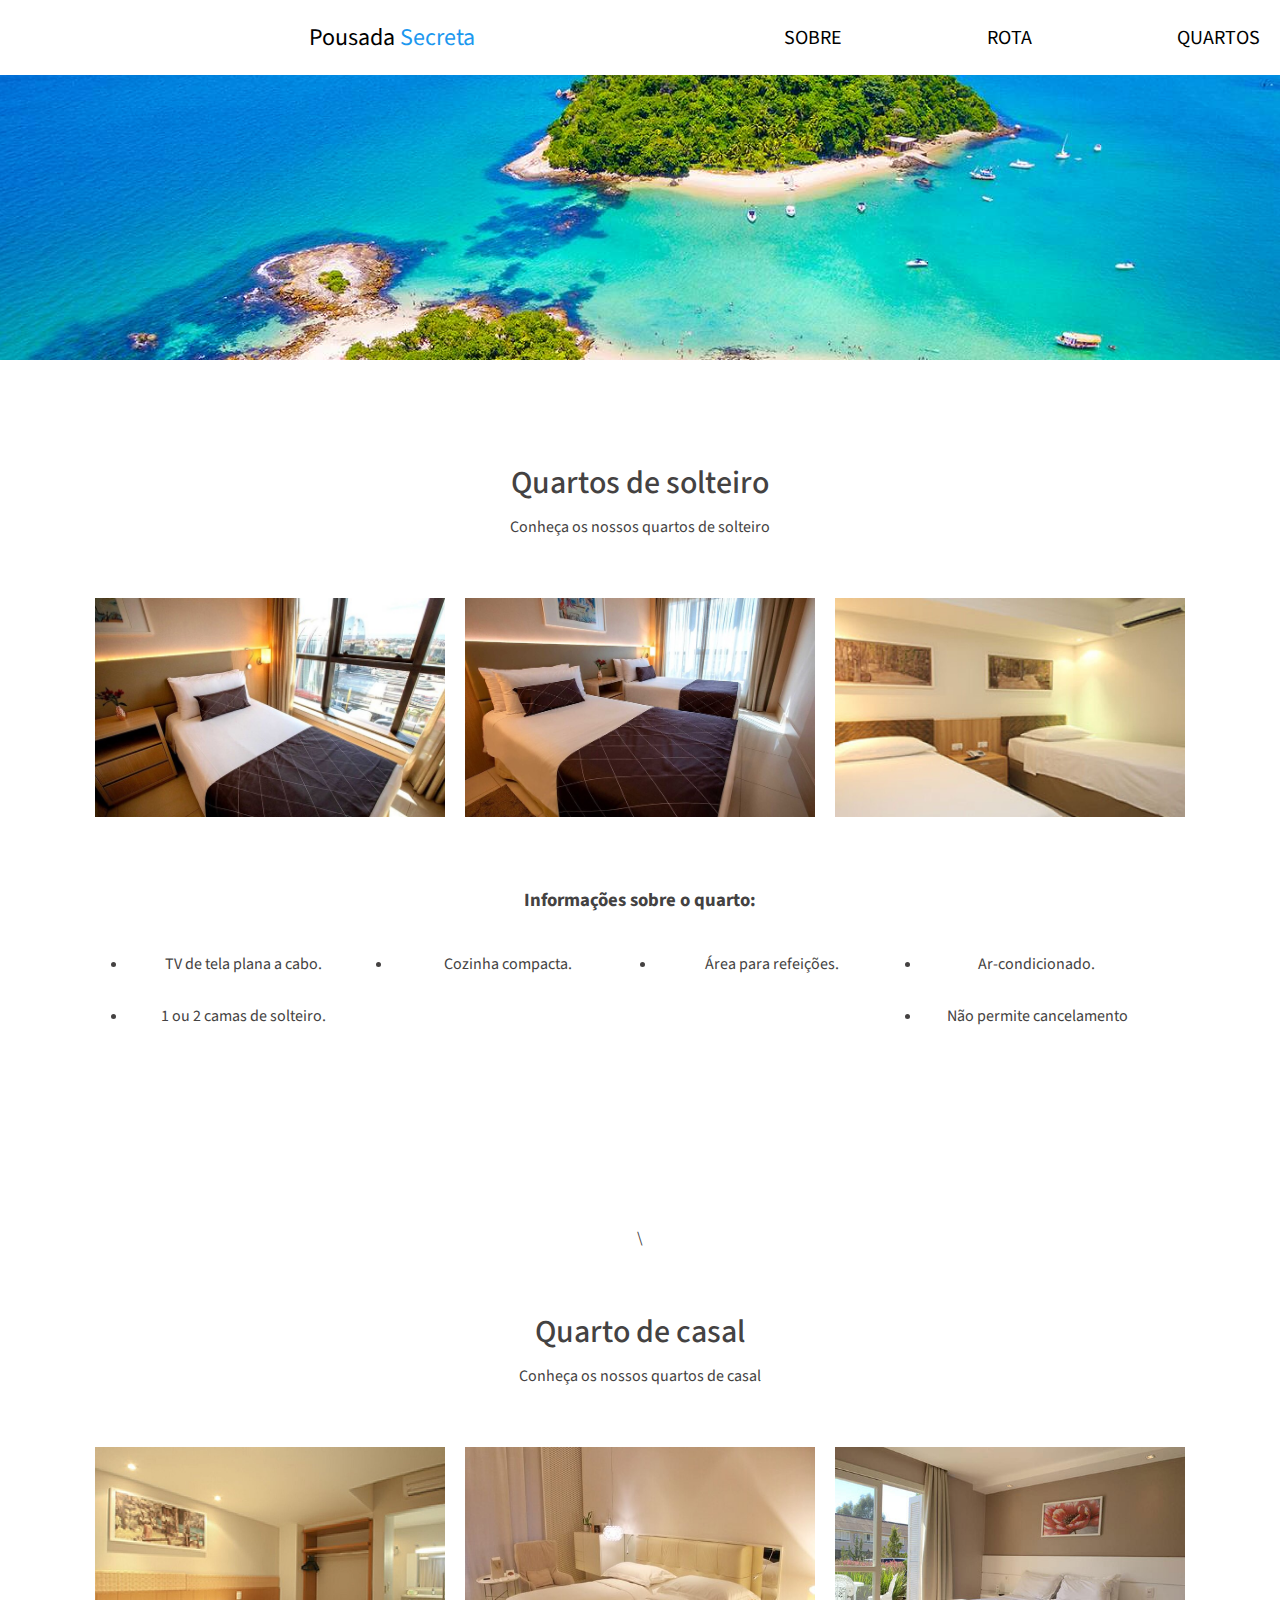
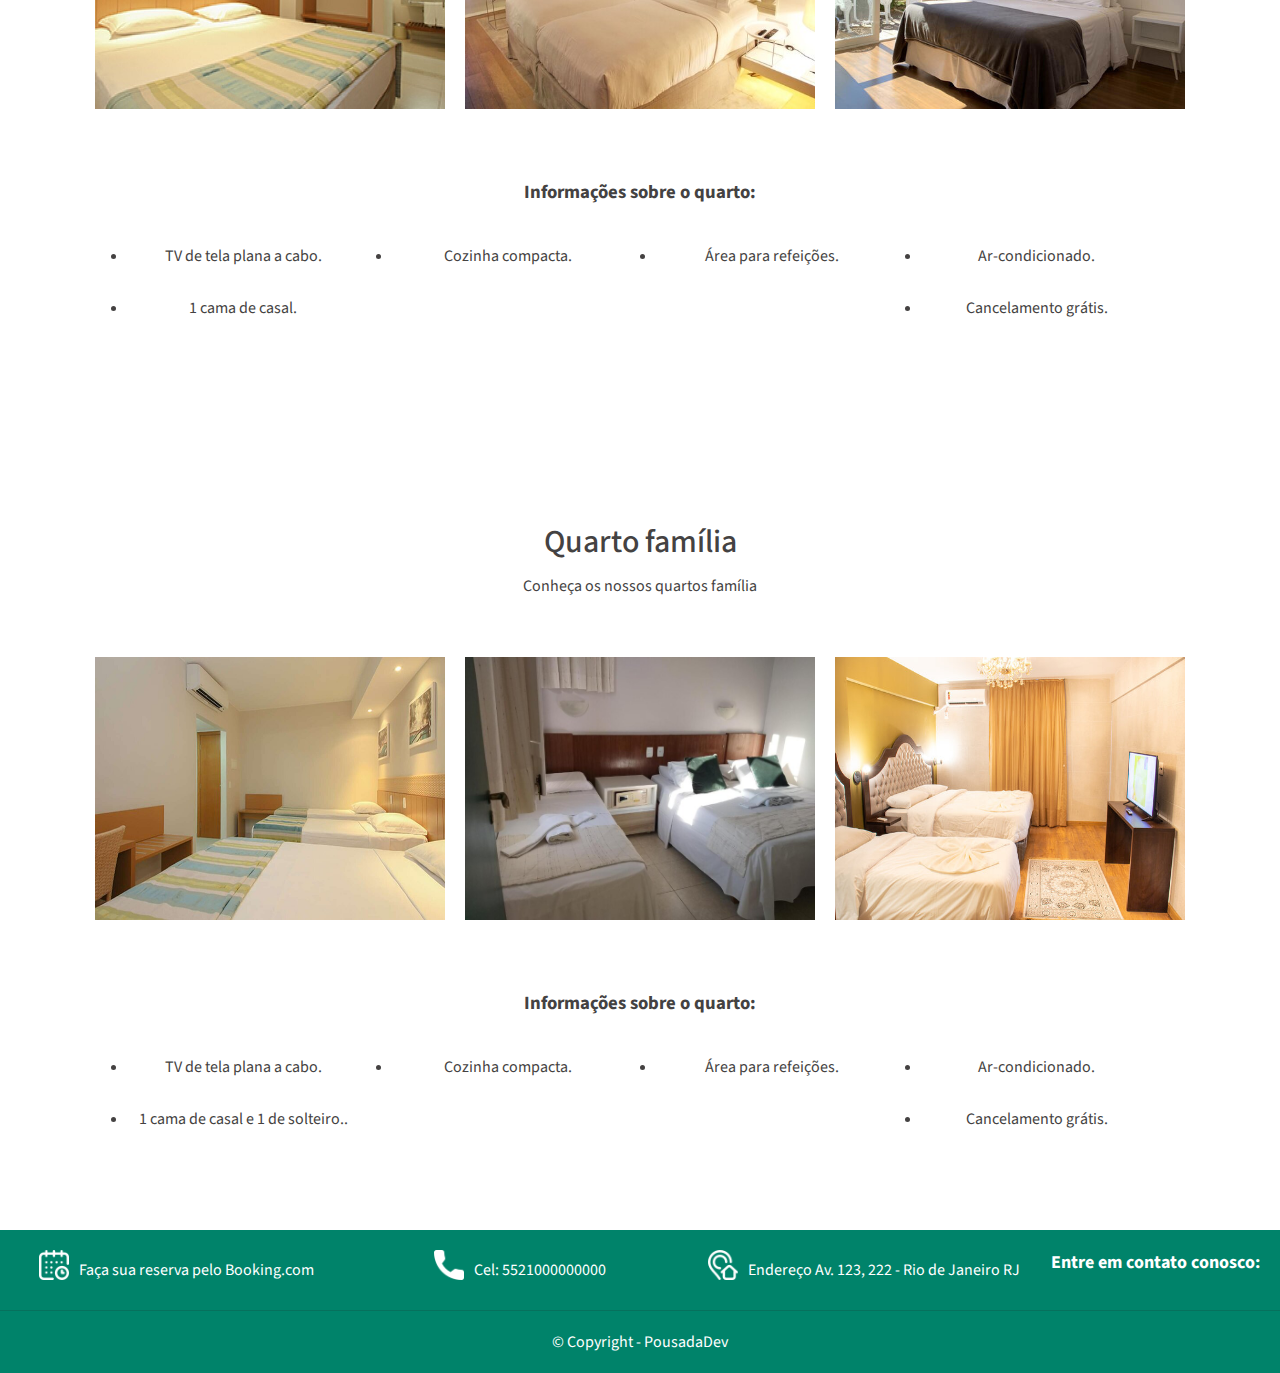
<file: quartos.html>
<!DOCTYPE html>
<html lang="en">
<head>
    <meta charset="UTF-8">
    <meta name="viewport" content="width=device-width, initial-scale=1.0">
    <title>  Quartos - Pousada Secreta </title>
    <link rel='stylesheet' type='text/css' media='screen' href='css/estilo.css'>
    <link rel='stylesheet' type='text/css' media='screen' href='css/estilo-quartos.css'>
    <link href="https://fonts.googleapis.com/css2?family=Source+Sans+Pro:ital,wght@0,200;0,300;0,400;0,600;0,700;0,900;1,200;1,300;1,400;1,600;1,700;1,900&display=swap" rel="stylesheet">

</head>
<body>
    
</body>
<div class="topo">
    <div class="container-topo limitar-secao">
         <div class="topo-link-logotipo">
            <a  class="link-topo" href="index.html">Pousada <span>Secreta </span> </a>
        </div>
        <div class="container-links">
            <a href="index.html#sobre"> SOBRE</a>
            <a href="index.html#rota"> ROTA</a>
            <a href="#quartos">QUARTOS </a>
        </div>
    </div>
</div>
    
<div class="conteudo-principal">
    <div class="banner banner-quartos"></div>

    <div id="solteiro" class="secao-container limitar secao">
        <div class="container-descripcion">
          <h2>Quartos de solteiro</h2>
          <p>Conheça os nossos quartos de solteiro</p>
        </div>

        <div class="container-quartos">
             <img src="assets/quarto-solteiro2.jpg" alt="cuarto soltero1">
            <img src="assets/quarto-solteiro1.jpg" alt="cuarto soltero2">
            <img src="assets/quarto-solteiro3.jpg" alt="cuarto soltero3">
        </div>

            <div class=" container-informacoes">
                <h3>Informações sobre o quarto:</h3>
                <ul class="lista-informacoes">
                    <li>TV de tela plana a cabo.</li>
                    <li>Cozinha compacta.</li>
                    <li>Área para refeições.</li>
                    <li>Ar-condicionado.</li>
                    <li>1 ou 2 camas de solteiro.</li>
                    <li>Não permite cancelamento</li>
                </ul>
            </div>
    </div>

    <div id="casal" class="secao-container limitar secao">\
         <div class="container-descripcion">
             <h2>Quarto de casal</h2>
             <p>Conheça os nossos quartos de casal</p>
         </div>

         <div class="container-quartos">
             <img src="assets/quarto-casal1.jpg" alt="cuarto casal1">
             <img src="assets/quarto-casal2.jpg" alt="cuarto casal2">
             <img src="assets/quarto-casal3.jpg" alt="cuarto casal3">
         </div>

          <div class="container-informacoes">
             <h3>Informações sobre o quarto:</h3>
             <ul  class="lista-informacoes">
                 <li>TV de tela plana a cabo.</li>
                 <li>Cozinha compacta.</li>
                 <li>Área para refeições.</li>
                 <li>Ar-condicionado.</li>
                 <li>1 cama de casal.</li>
                 <li>Cancelamento grátis.</li>
             </ul>
             </div>
     </div>

     <div id="familia" class="secao-container limitar secao">
        <div class="container-descripcion">
             <h2>Quarto família</h2>
             <p>Conheça os nossos quartos família </p>
        </div>
        
        <div class="container-quartos">
             <img src="assets/quarto-familia1.jpg" alt="família">
             <img src="assets/quarto-familia2.jpg" alt="família">
             <img src="assets/quarto-familia3.jpg" alt="família">
        </div>

         <div class="container-informacoes">
            <h3>Informações sobre o quarto:</h3>
            <ul  class="lista-informacoes">
                 <li>TV de tela plana a cabo.</li>
                 <li>Cozinha compacta.</li>
                 <li>Área para refeições.</li>
                 <li>Ar-condicionado.</li>
                 <li>1 cama de casal e 1 de solteiro..</li>
                 <li>Cancelamento grátis.</li>
             </ul>
         </div>
     </div>
</div>

 <div class="rodape">
    <div class="container-info limitar-secao">
         <div class="card-info-rodape">
            <h4>Entre em contato conosco:</h4>
        </div>
        
        <div class="card-icone-rodape">
            <a target="_blank" href="https://goo.gl/maps/wPAS58QxiTopxK6w7">
                <img src="assets/icones/endereco.png" alt="icono endereço" title="icone endereço">
                 <p>Endereço Av. 123, 222 - Rio de Janeiro RJ</p></a>
        </div>

        <div class="card-icone-rodape">
             <img src="assets/icones/telefone.png" alt="icone telefone" title="icone telefone"> 
             <p>Cel: 5521000000000</p>
        </div>

        <div class=" card-icone-rodape">
            <a target="_blank"
             href="https://www.booking.com/searchresults.pt-br.html?aid=375635;label=msn-wLZ0m4wRNI00wFHQAaaO3w-79920787059858%3Atikwd-79920803013016%3Aaud-808219487%3Aloc-20%3Aneo%3Amte%3Adec%3Aqsbooking;sid=9ca5cbe6c9db71b34b98c0738ea780f4;dest_id=-666610;dest_type=city&">
             <img src="assets/icones/calendario.png" alt="icone calendario " title="calendario">
              <p> Faça sua reserva pelo Booking.com</p></a>
        </div>
    </div>
     <div class="container-copy">
        <p>© Copyright - PousadaDev</p>
    </div>
</div>
</html>
</file>
<file: css/estilo.css>
* {
    margin: 0;
    padding: 0;
    box-sizing: border-box;
    font-family: 'Source Sans Pro', sans-serif;
    
  }
.limitar-secao{
    width: 100%;
    max-width: 1440px;
    margin: 0 auto;
}

.topo{
    width: 100%;
    text-align: center;
    position: fixed;
    background-color: white; 
    
}
.container-topo{
  display: flex;
  align-items: center;
   justify-content: space-between;
   flex-wrap: wrap;
   gap: 20px;
   padding: 20px;

}
.topo-link-logotipo{
    flex: 0 0 60%;
   

}
.topo-link-logotipo a{
    text-decoration: none;
    color: black;
    font-size: 24px;
   
    
}

.topo-link-logotipo  span{
    color: #1c98ef;
}

.container-links a {
    text-decoration: none;
    color: black;
    font-size: 20px;
    
   
}
.container-links {
    flex: 1 0 100px;
  display: flex;
  justify-content: space-between;
}


.banner{
    width: 100%;
    height:100vh; 
    padding:0 20px;
    background-image:url("../assets/img-fundo.jpg");
    background-repeat: no-repeat;
    background-position: center;
    background-size: cover;

    display: flex;
    justify-content: center;
    align-items: center;
  
}

.container-titulo-site {
    border: 1px solid rgba(51, 249, 186, 0.727);
    padding: 30px 20px;
    color: white;
    background-color:#0a9077b3;

    display: flex;
   flex-direction: column ;
   align-items:  center;
   gap:40px;
   border-radius:2px;
   font-size: 24px;
   
    
    
}
.container-titulo-site h1{
    letter-spacing: 1px;
}

.secao-container{

  display: flex;
  align-items: center;
  flex-direction: column;
  gap:60px;
  padding: 100px 20px;
  color:rgb(68, 66, 66);
  text-align: center;
}

.container-descripcion{
    display: flex;
    flex-direction: column;
    gap:10px;
   
}
  .container-descricao h2 {
     font-size: 32px;
     font-weight: 500;
      }

.container-quartos{
    display: flex;
    justify-content: space-between;
    gap:20px;
    flex-wrap: wrap;

}
.quarto{
    flex: 1 0 250px;
    text-decoration: none;
    color: #3d3d3d;
    padding-bottom: 10px;
    border-bottom: 2px solid #00836a;
}

.quarto, img{
    width: 100%;
    margin-bottom: 10px;

}

.quarto a {
    text-decoration: none;
    color: #333;
   
    
}

.secao-container h2{
    font-size: 32px;
    font-weight: 500;
    }
#rota{
    padding: 0px;
}

div iframe{
    width: 1024px;
  
 
}

.container-cards{
  max-width: 1024px;
  margin: 0 auto;
    display: flex;
    flex-wrap: wrap;
    justify-content: space-between;
    gap: 30px;

   
}
.card {
    flex: 1 0 350px;
    height: 130px;
    display: flex;
    align-items: center;
    justify-content: space-between;
   text-align: left;
   gap:10px;
   background-color: #f1f1f1;
}

.container-card-descricao{
    height: 100%;
    width: 100%;
    display: flex;
    flex-direction: column;
    justify-content: center;
    gap: 10px;
    padding: 0px 10px;



}

.container-card-img{
    width: 30%;
    height: 100%;
   

}
.container-card-img img{
    width: 100%;
    height: 100%;
    object-fit: cover;

  
  }


 .rodape{
   margin: o auto;
   background-color: #00836a;
  

 }
    
.container-info{
    padding: 20px;
    display: flex;
    flex-wrap: wrap;
    justify-content: space-between;
    gap: 30px;
flex-flow:row-reverse
   
}


.card-icone-rodape {
    flex: 1 0 300px;
    display: flex;
    align-items: center;
    justify-content:center;


}
.card-info-rodape h4{
    color: white;
    font-size: 18px;
   
  
}

.card-icone-rodape img{
    width: 30px;
    height: 30px;
   


}
.card-icone-rodape a{
    display: flex;
    align-items: center;
    color:white;
    font-size: 16px;
    text-decoration: none;
    
}
.container-info p{
    color:white;
    font-size: 16px;
   margin-left: 10px;
}
.container-copy p{
    text-align: center;
    border-top: 1px solid #06715d;
    color: white;
    padding: 20px;

}
</file>
<file: css/estilo-quartos.css>
.banner-quartos{
    height: 40vh;
    background-attachment: fixed;
}

.container-quartos img{
   width: 350px;
   flex-grow: 1;


}
.container-informacoes {
    max-width: 1024px;
    margin: 0 auto;
    display: flex;
    flex-direction: column;
    gap: 40px;
    align-items: center;
    font-size: 16px;

}

.lista-informacoes{
    display: flex;
   justify-content: space-between;
    gap:30px;
    flex-wrap: wrap;


}

.lista-informacoes li{
    width: 230px;
    text-align: center;
}
</file>
